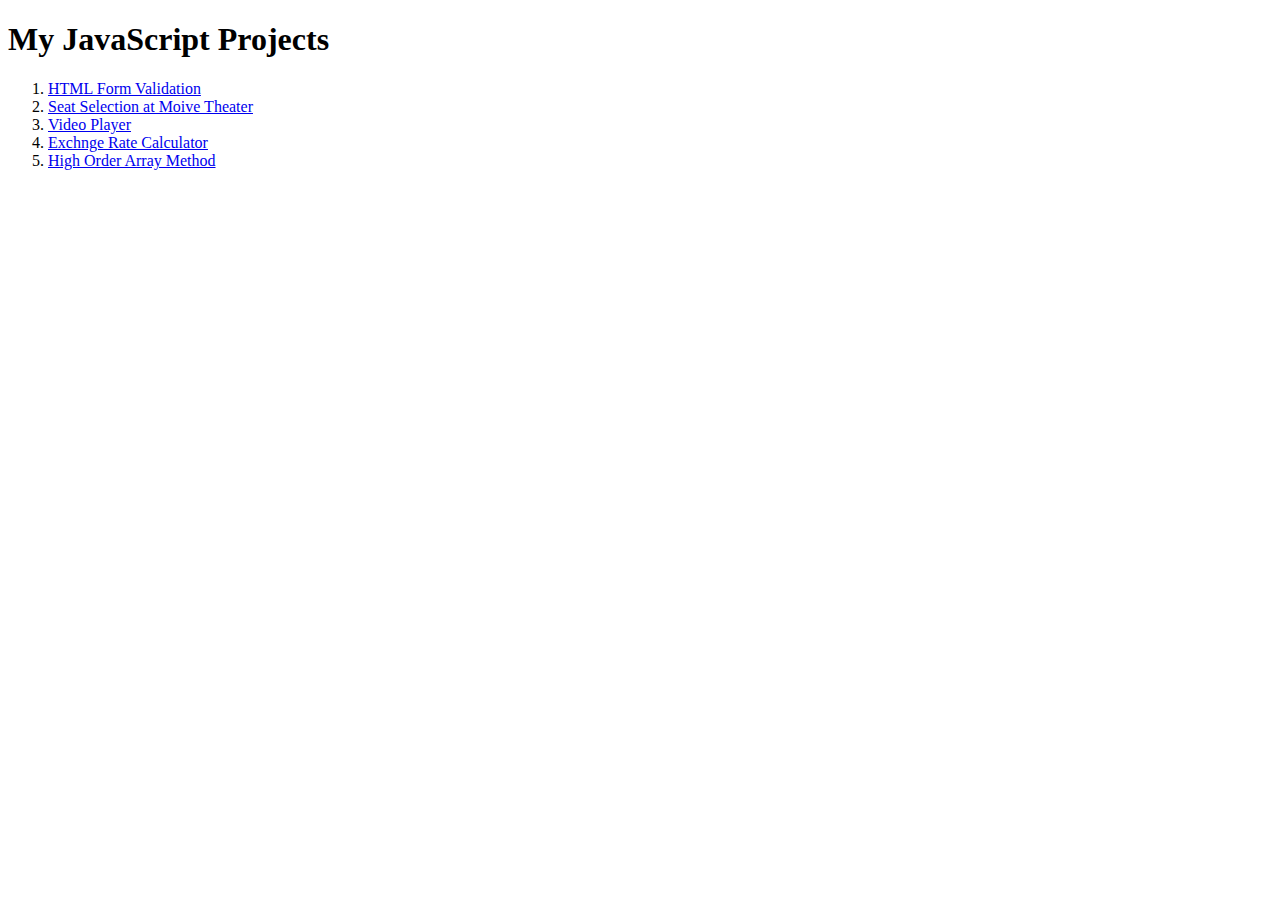
<file: index.html>
<!DOCTYPE html>
<html lang="en">
<head>
    <meta charset="UTF-8">
    <meta name="viewport" content="width=device-width, initial-scale=1.0">
    <title>JavaScript Projects</title>
</head>
<body>
    <h1>My JavaScript Projects</h1>
    <ol>
        <li><a href="/Pro01/index.html">HTML Form Validation</a></li>
        <li><a href="/Pro02/index.html">Seat Selection at Moive Theater</a></li>
        <li><a href="/Pro03/index.html">Video Player</a></li>
        <li><a href="/Pro04/index.html">Exchnge Rate Calculator</a></li>
        <li><a href="/Pro05/index.html">High Order Array Method</a></li>

        

    </ol>
</body>
</html>
</file>
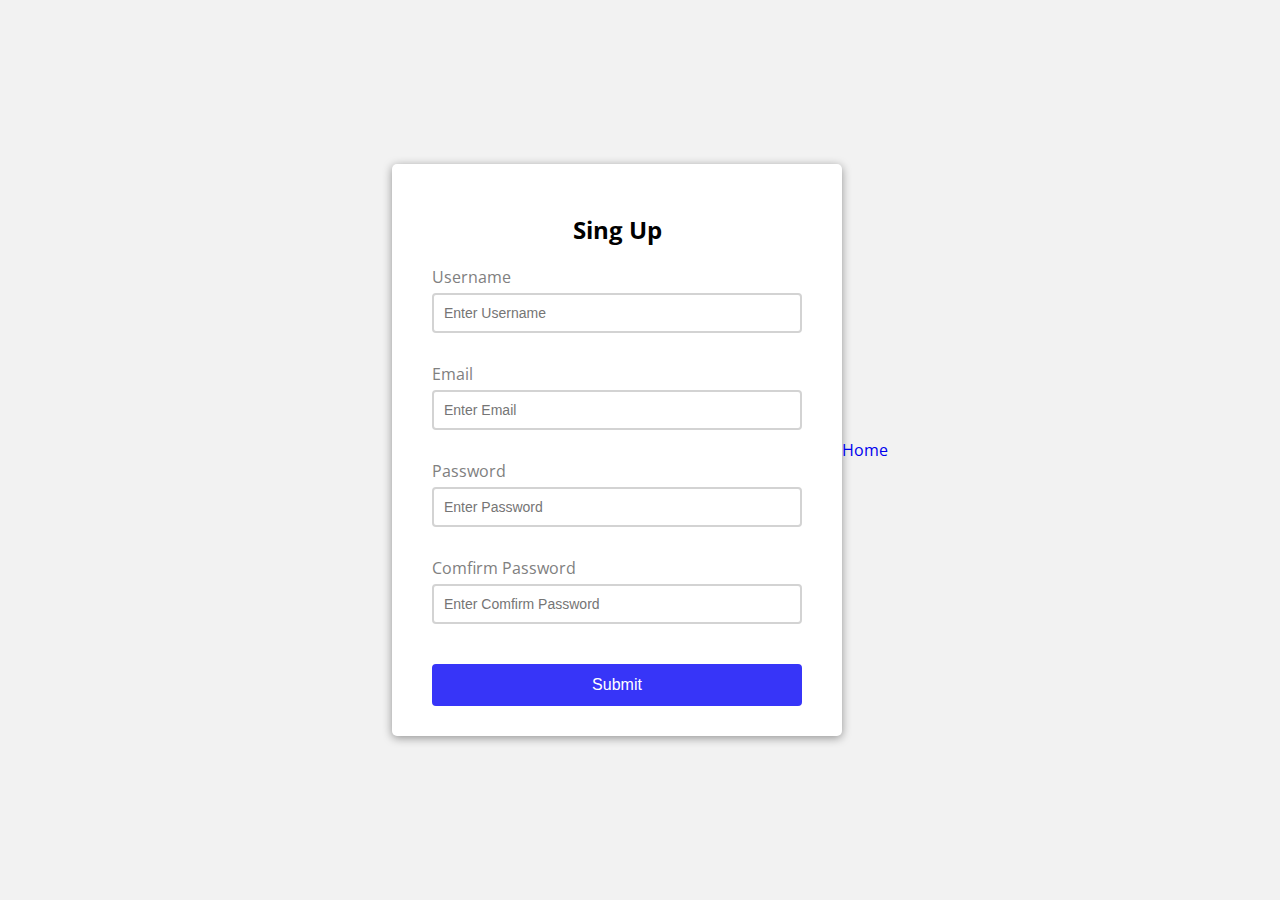
<file: Pro01/index.html>
<!DOCTYPE html>
<html lang="en">
<head>
    <meta charset="UTF-8">
    <meta name="viewport" content="width=device-width, initial-scale=1.0">
    <link rel="stylesheet" href="style.css">
    <title>HTML From Validation</title>
</head>
<body>
    <div class="container">
     <form id="form" class="form">
        <h2>Sing Up</h2>
        <div class="form-control">
            <label for="suername">Username</label>
            <input type="text" id="username" placeholder="Enter Username">
            <small>Error Message</small>
        </div>
        <div class="form-control">
            <label for="email">Email</label>
            <input type="text" id="email" placeholder="Enter Email">
            <small>Error Message</small>
        </div>

        <div class="form-control">
            <label for="password">Password</label>
            <input type="password" id="password" placeholder="Enter Password">
            <small>Error Message</small>
        </div>
        
        <div class="form-control">
            <label for="password2">Comfirm Password</label>
            <input type="password" id="password2" placeholder="Enter Comfirm Password">
            <small>Error Message</small>
        </div>
        <button >Submit</button>
     </form>
    </div>

    <a href="../index.html">Home</a>
    <script src="script.js"></script>
</body>
</html>
</file>
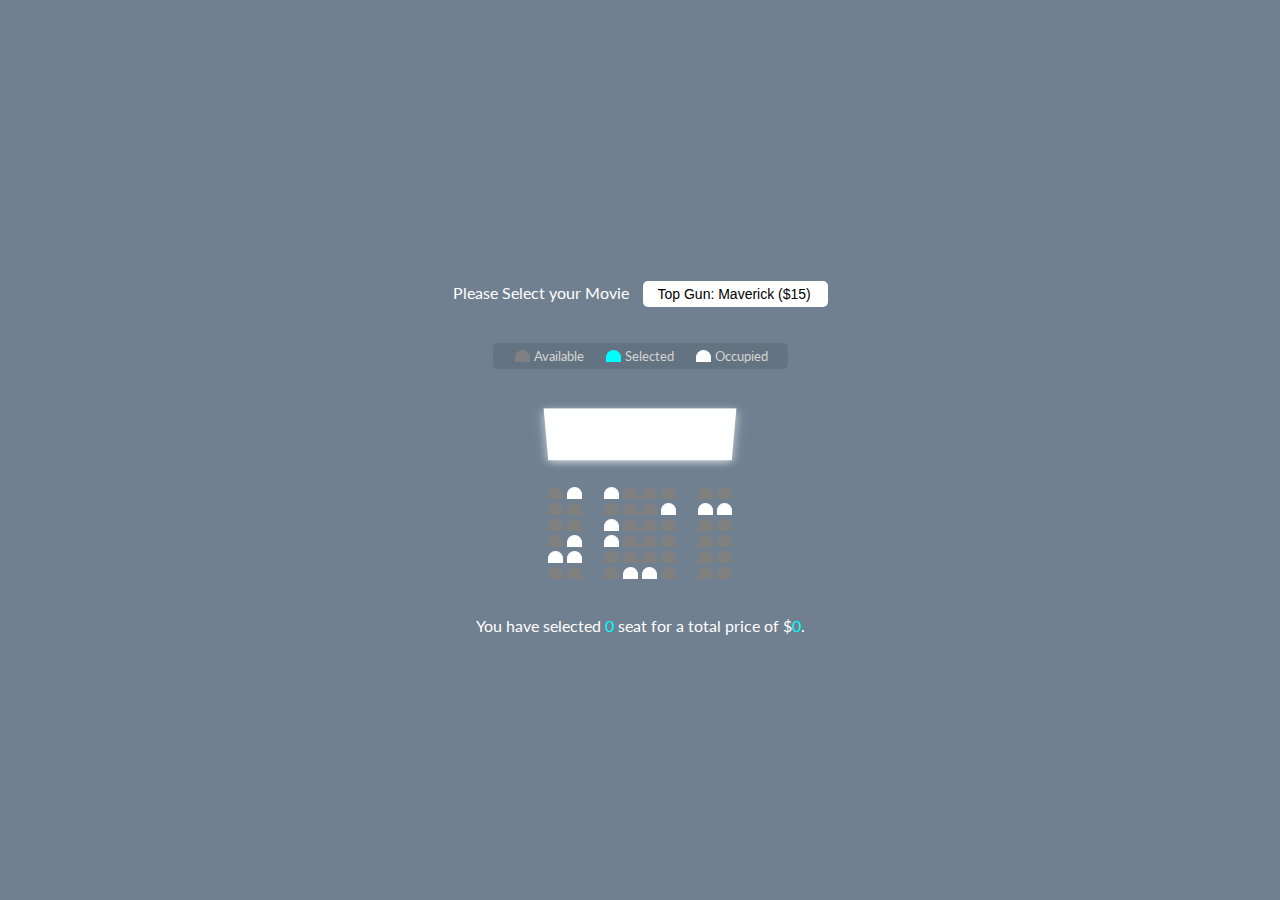
<file: Pro02/index.html>
<!DOCTYPE html>
<html lang="en">
<head>
    <meta charset="UTF-8">
    <meta name="viewport" content="width=device-width, initial-scale=1.0">
    <link rel="stylesheet" href="style.css">
    <title>Seat Selection</title>
</head>
<body>
    <div class="movie-container">
        <label class="">Please Select your Movie</label>
        <select  id="movie">
            <option value="15">Top Gun: Maverick ($15)</option>
            <option value="20">No Time to Die ($20)</option>
            <option value="10">The Lion King ($10)</option>
            <option value="12">Missing Impossible ($12)</option>
            <option value="15">Jumanji ($15)</option>
        </select>
    </div>

    <ul class="legend">
        <li>
        <div class="seat"></div>
        <small>Available</small>
        </li>
        <li>
            <div class="seat selected"></div>
            <small>Selected</small>
        </li>
        <li>
            <div class="seat occupied"></div>
            <small>Occupied</small>
        </li>
    </ul>

    <div class="container">
        <div class="screen"></div>
        <div class="row">
            <div class="seat"></div>
            <div class="seat occupied"></div>
            <div class="seat occupied"></div>
            <div class="seat"></div>
            <div class="seat"></div>
            <div class="seat"></div>
            <div class="seat"></div>
            <div class="seat"></div>
        </div>

        <div class="row">
            <div class="seat"></div>
            <div class="seat"></div>
            <div class="seat"></div>
            <div class="seat"></div>
            <div class="seat"></div>
            <div class="seat occupied"></div>
            <div class="seat occupied"></div>
            <div class="seat occupied"></div>
        </div>

        <div class="row">
            <div class="seat"></div>
            <div class="seat"></div>
            <div class="seat occupied"></div>
            <div class="seat"></div>
            <div class="seat"></div>
            <div class="seat"></div>
            <div class="seat"></div>
            <div class="seat"></div>
        </div>

        <div class="row">
            <div class="seat"></div>
            <div class="seat occupied"></div>
            <div class="seat occupied"></div>
            <div class="seat"></div>
            <div class="seat"></div>
            <div class="seat"></div>
            <div class="seat"></div>
            <div class="seat"></div>
        </div>

        <div class="row">
            <div class="seat occupied"></div>
            <div class="seat occupied"></div>
            <div class="seat"></div>
            <div class="seat"></div>
            <div class="seat"></div>
            <div class="seat"></div>
            <div class="seat"></div>
            <div class="seat"></div>
        </div>

        <div class="row">
            <div class="seat"></div>
            <div class="seat"></div>
            <div class="seat"></div>
            <div class="seat occupied"></div>
            <div class="seat occupied"></div>
            <div class="seat"></div>
            <div class="seat"></div>
            <div class="seat"></div>
        </div>

    </div>

    <p class="text">
        You have selected <span id="count">0</span> seat for a total price of $<span id="total">0</span>.
    </p>

    <script src="script.js"></script>
</body>
</html>
</file>
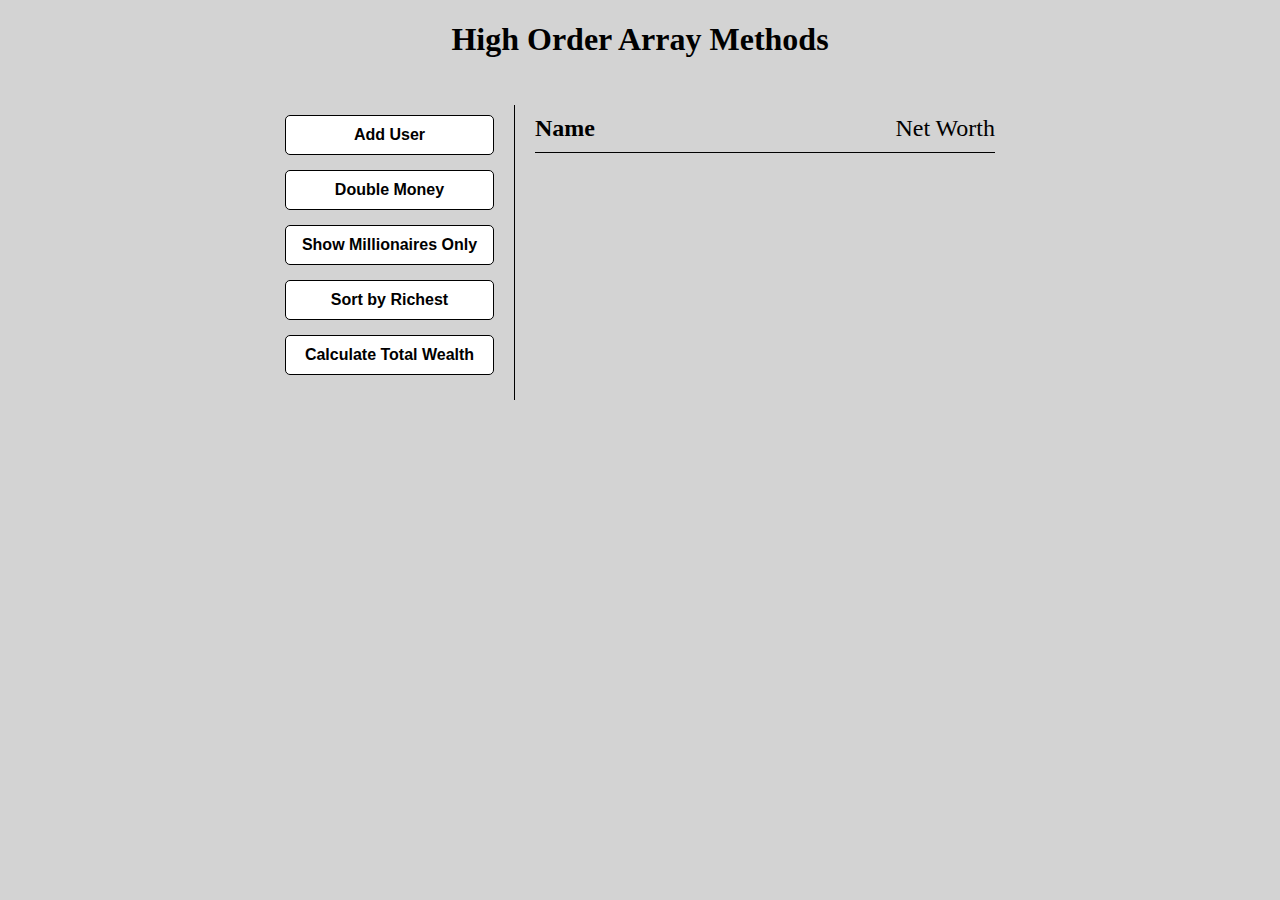
<file: Pro05/index.html>
<!DOCTYPE html>
<html lang="en">
<head>
    <meta charset="UTF-8">
    <meta name="viewport" content="width=device-width, initial-scale=1.0">
    <title>High Order Array Method</title>
    <link rel="stylesheet" href="style.css">

</head>
<body>
    <h1>High Order Array Methods</h1>
    <div class="container">
        <aside>
            <button id="add-user">Add User</button>
            <button id="double">Double Money</button>
            <button id="show-millionaires">Show Millionaires Only</button>
            <button id="sort">Sort by Richest</button>
            <button id="calculate-total">Calculate Total Wealth</button>
        </aside>
        <main id="main">
            <h2><strong>Name</strong> Net Worth</h2>
        </main>
    </div>

    <script src="script.js"></script>
</body>
</html>
</file>
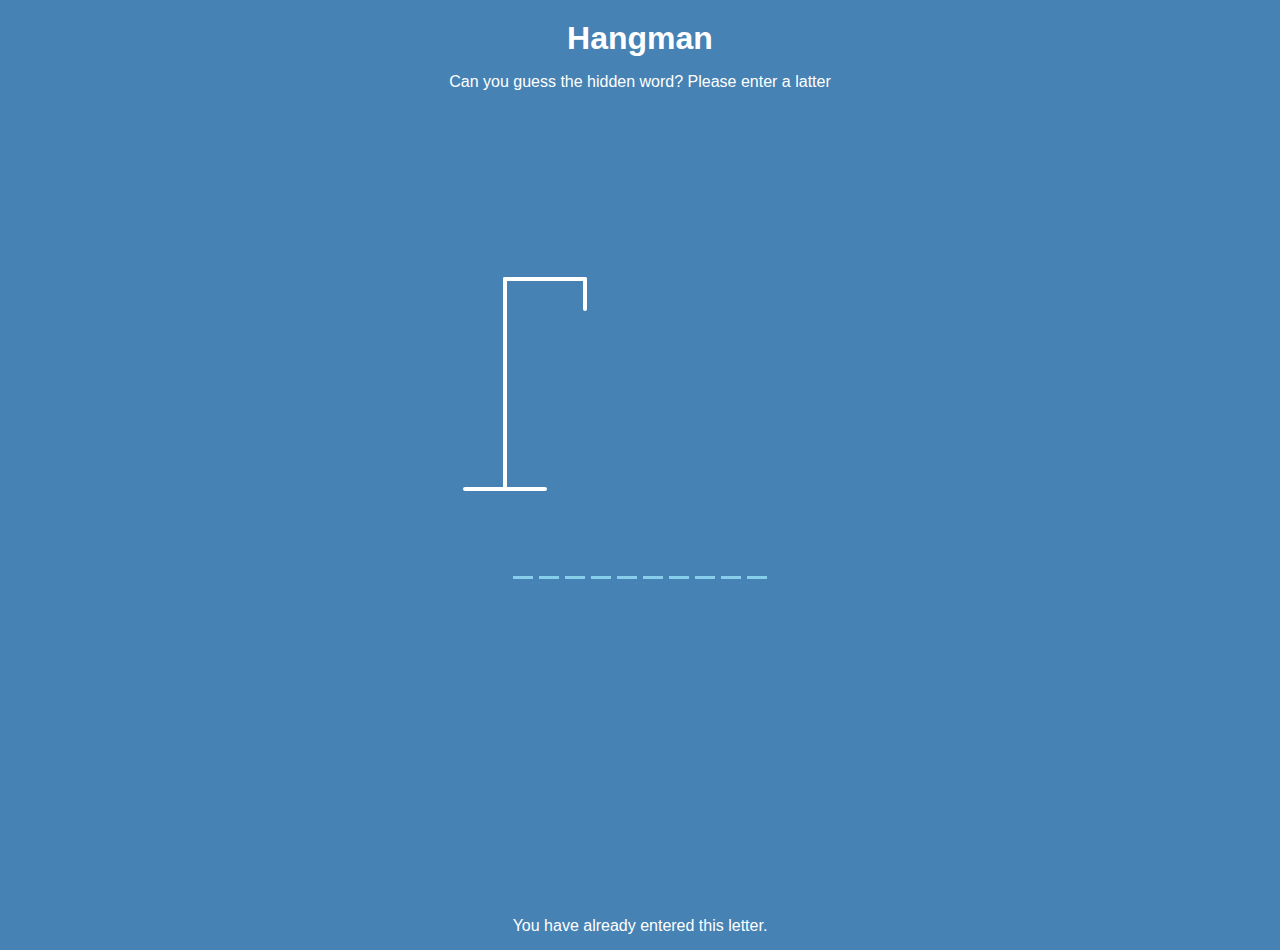
<file: Pro07/index.html>
<!DOCTYPE html>
<html lang="en">
<head>
    <meta charset="UTF-8">
    <meta name="viewport" content="width=device-width, initial-scale=1.0">
    <link rel="stylesheet" href="style.css">
    <title>Hangman Game</title>
</head>
<body>
     <h1>Hangman</h1>
     <p>Can you guess the hidden word? Please enter a latter</p>
     <div class="game-container">
         <svg height="250px" width="200px" class="figure-container">
             <!-- Plateform -->
            <line x1="60" y1="20" x2="140" y2="20"  />
            <line x1="140" y1="20" x2="140" y2="50"  />
            <line x1="60" y1="20" x2="60" y2="230"  />
            <line x1="20" y1="230" x2="100" y2="230"  />
            <!-- Head of Hangman -->
            <circle cx="140" cy="70" r="20" class="hangman-part"/>
            <!-- Body of Hangman -->
            <line x1="140" y1="90" x2="140" y2="150"  class="hangman-part"/>
            <!-- Arms of Hangman -->
            <line x1="140" y1="120" x2="120" y2="100"  class="hangman-part"/>
            <line x1="140" y1="120" x2="160" y2="100" class="hangman-part" />
            <!--Legs of Hangman -->
            <line x1="140" y1="150" x2="120" y2="180" class="hangman-part" />
            <line x1="140" y1="150" x2="160" y2="180" class="hangman-part" />
         </svg>

         <div class="wrong-letters" id="wrong-letters"></div>

         <div class="word" id="word"></div>
     </div>

     <!-- Container for the Popup message: win or loss -->
     <div class="popup-container" id="popup-container">
         <div class="popup">
             <h2 id="win-loss">
                    
             </h2>
             <button id="restart">
                 Restart Game
             </button>
         </div>
     </div>

     <!-- container for sliding Notification: Repeat Letter Input-->
     <div class="slider-container" id="slider-container">
         <p>You have already entered this letter.</p>
     </div>
    <script src="script.js"></script>
</body>
</html>
</file>
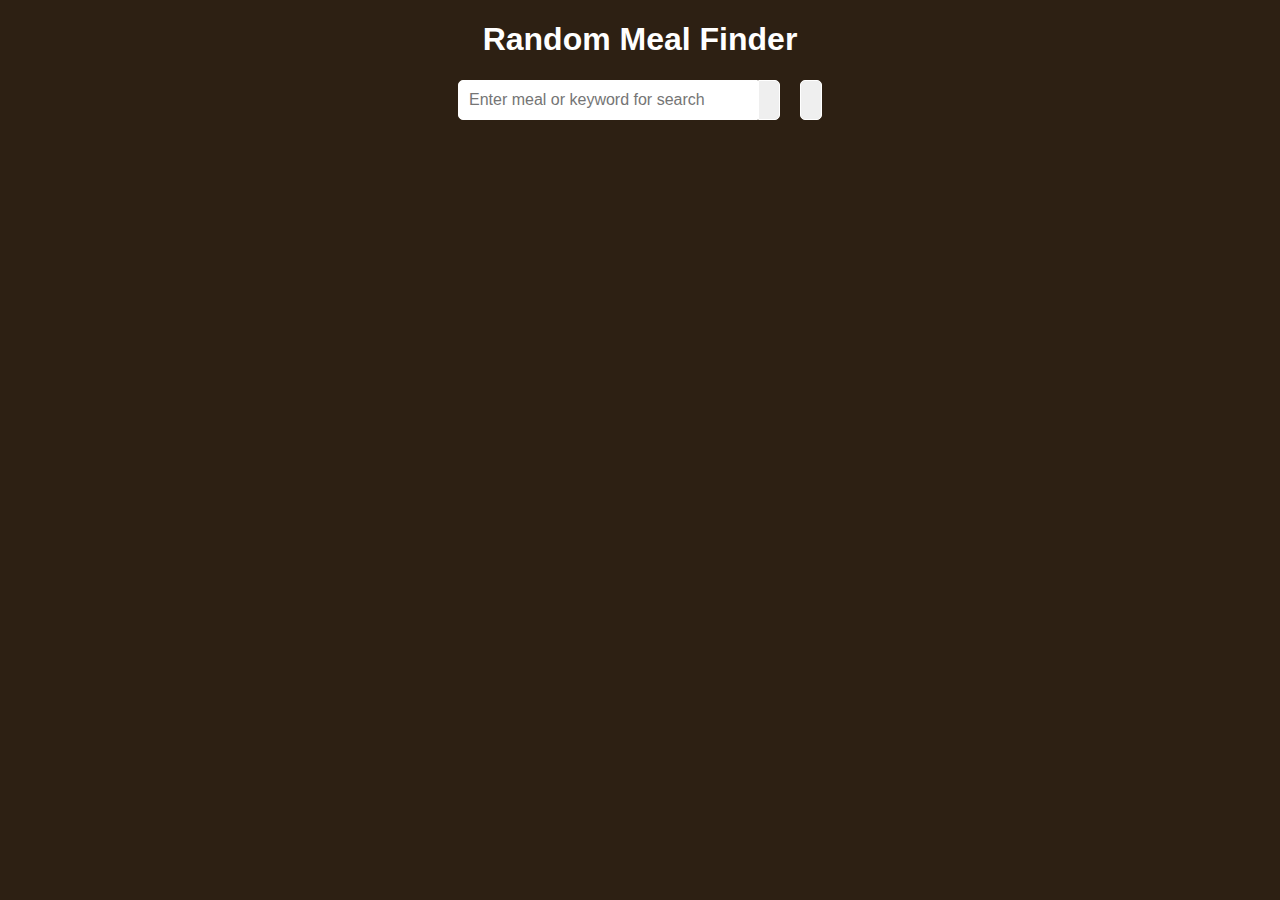
<file: Pro08/index.html>
<!DOCTYPE html>
<html lang="en">
<head>
    <meta charset="UTF-8">
    <meta name="viewport" content="width=device-width, initial-scale=1.0">
    <link rel="stylesheet" href="style.css">
    <link rel="stylesheet" href="https://cdnjs.cloudflare.com/ajax/libs/font-awesome/5.15.1/css/all.min.css" integrity="sha512-+4zCK9k+qNFUR5X+cKL9EIR+ZOhtIloNl9GIKS57V1MyNsYpYcUrUeQc9vNfzsWfV28IaLL3i96P9sdNyeRssA==" crossorigin="anonymous" />
    <title>Random Meal Finder</title>
</head>
<body>
    <div class="container">
        <h1>Random Meal Finder</h1>
        <!-- The search Form -->
        <div class="flex">
            <form class="flex" id="submit">
                <input type="text" id="search" placeholder="Enter meal or keyword for search">
                <button class="search-btn" type="submit">
                    <i class="fas fa-search"></i>
                </button>
            </form>
            <button class="random-btn" id="random">
                <i class="fas fa-random"></i>
            </button>
        </div>

        <!--Reasult Heading -->
       <div id="result-heading"></div>

       <!-- Container div for all means from API search-->
       <div class="meals" id="meals"></div>

       <!-- To display information for a selected meal-->
       <div id="selected-meal"></div>
    </div>

    <script src="script.js"></script>
</body>
</html>
</file>
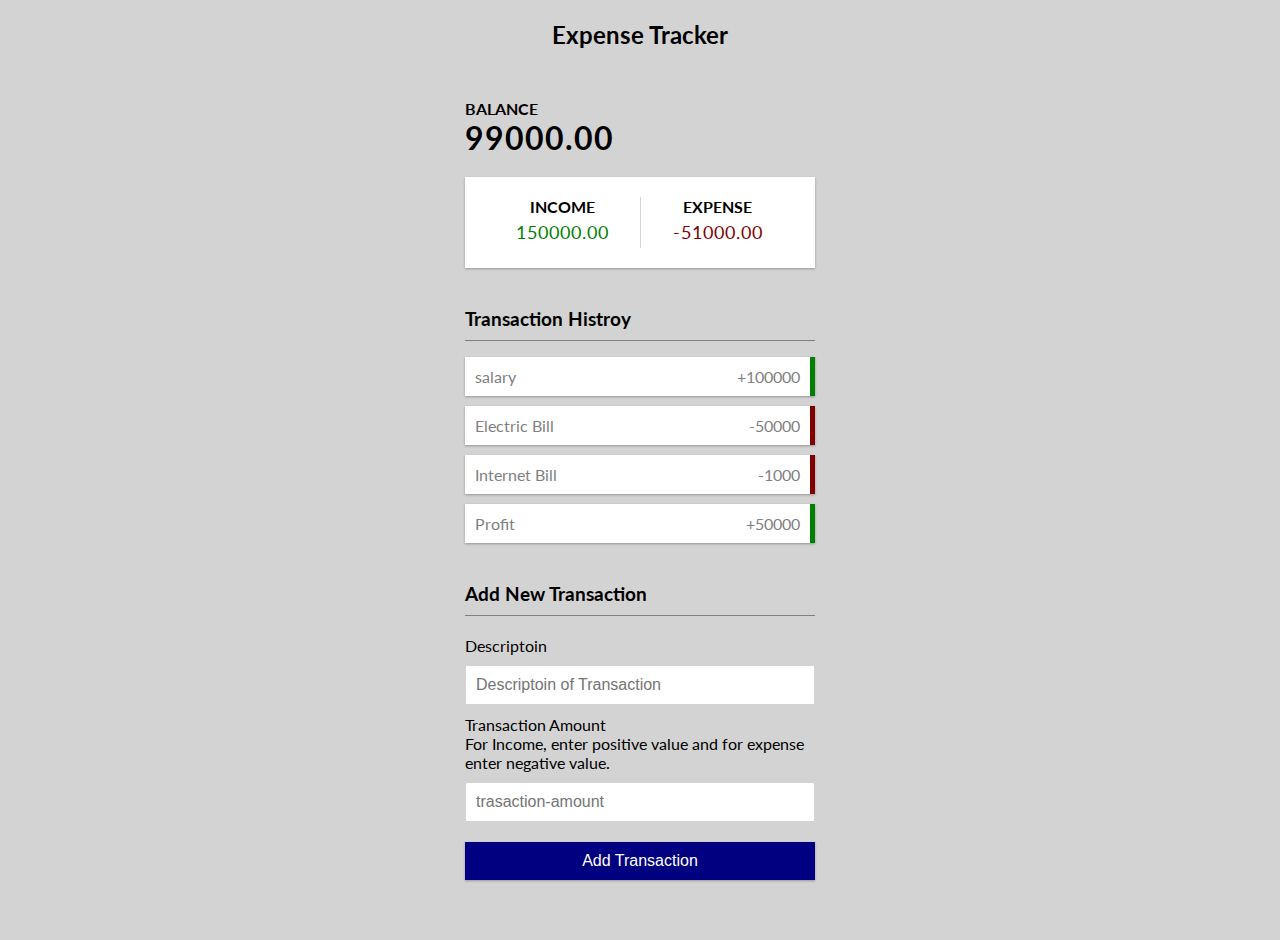
<file: Pro09/index.html>
<!DOCTYPE html>
<html lang="en">
<head>
    <meta charset="UTF-8">
    <meta name="viewport" content="width=device-width, initial-scale=1.0">
    <link rel="stylesheet" href="style.css">
    <title>Expense Tracker</title>
</head>
<body>
    <h2>Expense Tracker</h2>
    <div class="container">
       
    <!-- Balance -->
        <h4>Balance</h4>
        <h1 id="balance">0.00 PKR</h1>
    <!-- Income and Expnese Summary -->
    <div class="income-expense-container">
        <div>
            <h4>Income</h4>
            <p class="money plus" id="money-plus">+0.00 PKR</p>
        </div>
        <div>
            <h4>Expense</h4>
            <p class="money mins" id="money-mins">-0.00 PKR</p>
        </div>
    </div>

    <!--Transaction Histroy-->
    <h3>Transaction Histroy</h3>
    <ul class="list" id="list"></ul>

    <!-- Form to Add New Transaction-->
    <h3>Add New Transaction</h3>
    <form  id="form">
        <div class="form-control">
            <label for="description">Descriptoin</label>
            <input type="text" id="description" placeholder="Descriptoin of Transaction">
        </div>
        <div class="form-control">
        <form  id="form">
            <label for="amount">Transaction Amount<br>
            For Income, enter positive value and for expense enter negative value.
            </label>
           <input type="number" id="amount" placeholder="trasaction-amount">
        </div>
        <button class="btn">Add Transaction</button>
    </form>
    </div>
    

    <script src="script.js"></script>
</body>
</html>
</file>
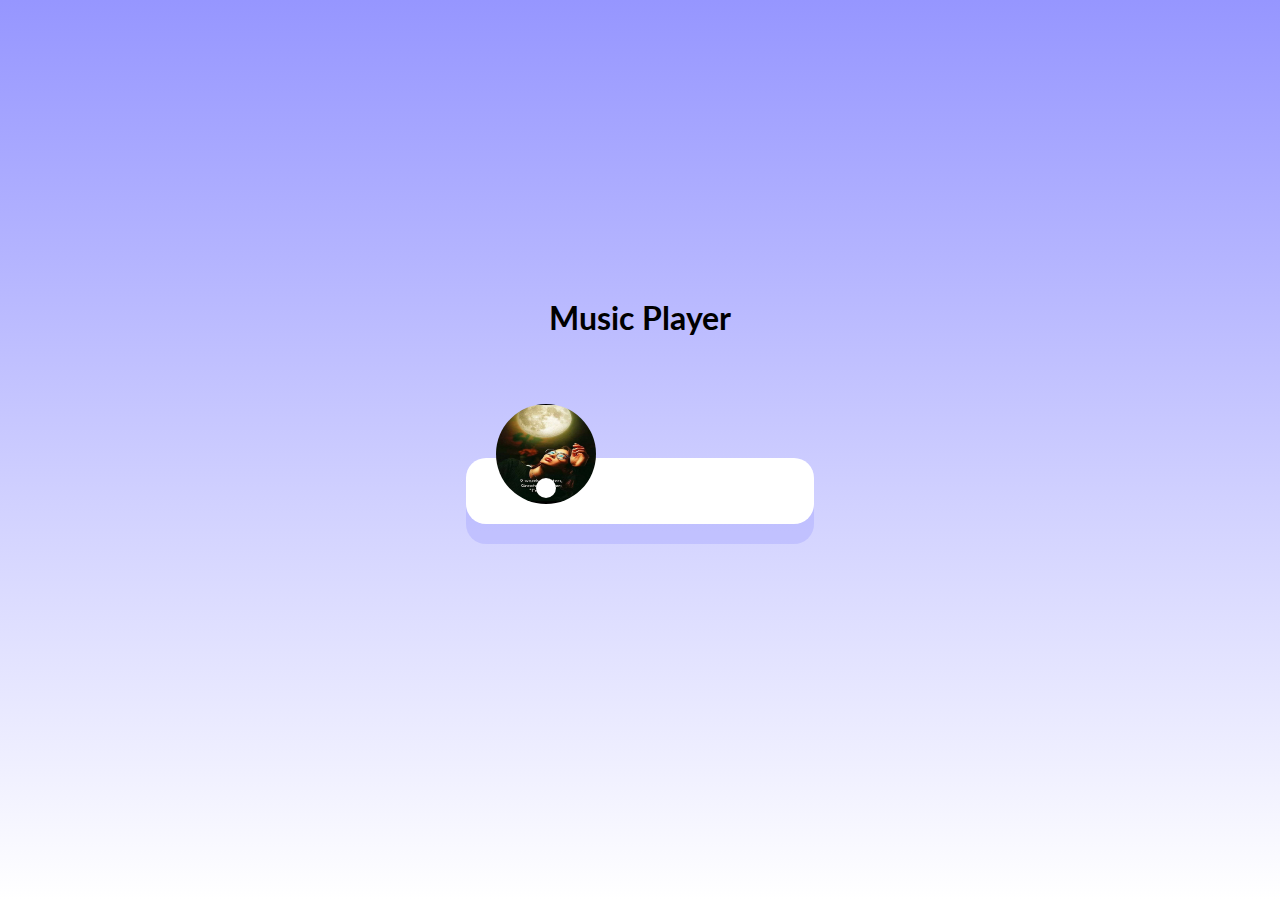
<file: Pro10/index.html>
<!DOCTYPE html>
<html lang="en">
<head>
    <meta charset="UTF-8">
    <meta name="viewport" content="width=device-width, initial-scale=1.0">
    <link rel="stylesheet" href="https://cdnjs.cloudflare.com/ajax/libs/font-awesome/5.15.1/css/all.min.css" integrity="sha512-+4zCK9k+qNFUR5X+cKL9EIR+ZOhtIloNl9GIKS57V1MyNsYpYcUrUeQc9vNfzsWfV28IaLL3i96P9sdNyeRssA==" crossorigin="anonymous" />
    <link rel="stylesheet" href="style.css">
    <title>Music Player</title>
</head>
<body>
    <h1>Music Player</h1>
    <div class="music-container" id="music-container">
        <div class="music-info">
            <h4 id="title"></h4>
            <div class="progress-container" id="progress-container">
                <div class="progress" id="progress"></div>
            </div>
        </div>
            <audio src="music/song1.mp3" id="audio"></audio>
            <div class="img-container">
                <img src="image/song1.jpg"  alt="imge" id="cover">
            </div>
        <div class="navigation">
            <button class="action-btn" id="prev">
                <i class="fas fa-backward"></i>
            </button>
            <button class="action-btn action-btn-big" id="play">
                <i class="fas fa-play"></i>
            </button>
            <button class="action-btn" id="next">
                <i class="fas fa-forward"></i>
            </button>
        </div>

    </div>

    <script src="script.js"></script>
</body>
</html>
</file>
<file: Pro01/style.css>
@import url('https://fonts.googleapis.com/css2?family=Open+Sans&display=swap');

:root {
    --success-color: limegreen;
    --error-color: orangered;
}

*{
    box-sizing: border-box;
}

body {

    background-color: hsla(0, 0%, 50%, 0.1);
    font-family: 'Open Sans', sans-serif;
    display: flex;
    align-items: center;
    justify-content: center;
    min-height: 100vh;
    margin: 0;
}

.container{
    background-color: white;
    border-radius: 5px;
    box-shadow: 0 2px 10px rgba(0,0,0,0.4);
    width: 450px;
}

h2{
    text-align: center;
    margin-bottom: 20px;
}

.form{
    padding: 30px 40px;
}

.form-control{
    margin-bottom: 10px;
    padding-bottom: 20px;
    position: relative;
}

.form-control label{
    color: gray;
    display: block;
    margin-bottom: 5px;
}

.form-control input{
    border: 2px solid lightgray;
    border-radius: 4px;
    display: block;
    width: 100%;
    padding: 10px;
    font-size: 14px;
}

.form-control input:focus{
    outline: 0;
    border-color: gray;
}

.form-control.success input{
    border-color: var(--success-color);
}

.form-control.error input{
    border-color: var(--error-color);
}

.form-control small{
    color: var(--error-color);
    position: absolute;
    bottom: 0;
    left: 0;
    visibility: hidden;
}

.form-control.error small{
    visibility: visible;
}

.form button{
    cursor: pointer;
    background-color: #3735f8;
    border: 2px solid #3735f8;
    border-radius: 4px;
    color: white;
    display: block;
    font-size: 16px;
    padding: 10px;
    margin-top: 20px;
    width: 100%;
}

button.home{
    cursor: pointer;
    background-color: gray;
    border: 2px solid  gray;
    border-radius: 4px;
    color: white;
    display: block;
    font-size: 16px;
    padding: 10px;
    margin-top: 20px;
    width: 100%;
}

a{
    text-decoration: none;
}
</file>
<file: Pro02/style.css>
@import url('https://fonts.googleapis.com/css2?family=Lato:wght@700&display=swap');

*{
    box-sizing: border-box;
}

body{
    background-color: slategrey;
    display: flex;
    flex-direction: column;
    color: white;
    align-items: center;
    justify-content: center;
    height: 100vh;
    font-family: 'Lato', sans-serif;
    margin:0;
}

.movie-container{
    margin: 20px 0;
}

.movie-container select {
    background-color: white;
    border: 0;
    border-radius: 5px;
    font-size: 14px;
    margin-left: 10px;
    padding: 5px 15px;
    appearance: none;
    -moz-appearance: none;
    -webkit-appearance: none;
}

.seat{
    background-color: gray;
    height: 12px;
    width: 15px;
    margin: 2px;
    border-top-left-radius: 10px;
    border-top-right-radius: 10px;

}

.seat.selected{
    background-color: aqua;
}

.seat.occupied{
    background-color: white;
}

.seat:nth-of-type(2){
    margin-right: 20px;
}

.seat:nth-last-of-type(2){
    margin-left: 20px;
}

.seat:not(.occupied):hover{
    cursor: pointer;
    transform: scale(1.2);
}

.legend{
     background-color: rgba(0,0,0,0.1);
     padding: 5px 10px;
     border-radius: 5px;
     color: lightgray;
     list-style-type: none;
     display: flex;
     justify-content: space-between;
}

.legend li{
    display: flex;
    align-items: center;
    justify-content: center;
    margin: 0 10px;
}

.legend li small{
    margin-left: 2px;
}

.legend.seat:not(.occupied):hover{
    cursor: default;
    transform: scale(1);
}

.container{
    perspective: 1000px;
    margin-bottom: 30px;
}

.row{
    display: flex;
}

.screen{
    background-color: white;
    height: 70px;
    width: 100%;
    margin: 15px 0;
    transform: rotateX(-45deg);
    box-shadow: 0 3px 10px rgba(255, 255, 255, 0.7);
}

p.text{
    margin: 5px 0;
}

p.text span{
    color: aqua;
}
</file>
<file: Pro05/style.css>
*{
    box-sizing: border-box;
}

body{
    background: lightgrey;
    font-family: 'Times New Roman', Times, serif;
    display: flex;
    flex-direction: column;
    align-items: center;
    min-height: 100vh;
    margin: 0;
}

.container{
    display: flex;
    padding: 25px;
    margin: 0 auto;
    width: 800px;
    max-width: 100%;
}

aside{
    padding: 10px 20px;
    width: 250px;
    border-right: 1px solid black;
}

button{
    cursor: pointer;
    background: white;
    border: 1px solid black;
    border-radius: 5px;
    display: block;
    width: 100%;
    padding: 10px;
    margin-bottom: 15px;
    font-weight: bold;
    font-size: 16px;
}

main{
    flex: 1;
    padding: 10px 20px;
}

h2{
    border-bottom: 1px solid black;
    padding-bottom: 10px;
    display: flex;
    justify-content: space-between;
    font-weight: 400;
    margin: 0 0 20px;
}

h3{
    border-bottom: 1px solid black;
    padding: 10px;
    display: flex;
    justify-content: space-between;
    font-weight: 400;
    margin:20px 0 0;
    background: white;
}

.name{
    display: flex;
    justify-content: space-between;
    font-size: 18px;
    margin-bottom: 10px;
}
</file>
<file: Pro07/style.css>
*{
    box-sizing: border-box;
}

body{
    background-color: steelblue;
    color: white;
    font-family: Arial, Helvetica, sans-serif;
    display: flex;
    flex-direction: column;
    align-items: center;
    height: 80vh;
    margin: 0;
}

h1{
    margin: 20px 0 0;
}

.game-container{
    padding: 20px 30px;
    position: relative;
    margin: auto;
    height: 350px;
    width: 450px;
}

.wrong-letters{
    position: absolute;
    top: 20px;
    right: 20px;
    display: flex;
    flex-direction: column;
    text-align: right;
}

.wrong-letters p{
    margin: 0 0 5px;
}

.wrong-letters span{
    font-size: 24px;
}

.word{
    display: flex;
    position: absolute;
    bottom: 10px;
    left: 50%;
    transform: translateX(-50%);
}

.letter{
    border-bottom: 3px solid skyblue;
    display: inline-flex;
    font-size: 36px;
    align-items: center;
    justify-content: center;
    margin: 0 3px;
    height: 5opx;
    width: 20px;
}

.figure-container{
    stroke: white;
    stroke-width: 4px;
    stroke-linecap: round;
    fill: transparent;
}

.hangman-part{
    display: none;
}

.popup-container{
    background-color: rgba(0,0,0, 0.3);
    position: fixed;
    top: 0;
    bottom: o;
    left: 0;
    right: 0;
    align-items: center;
    justify-content: center;
    display: none; 
}

.popup{
    background-color: skyblue;
    border-radius: 5px;
    padding: 30px;
    text-align: center;
}

.popup h2{
    color: black;
}

.popup button{
    cursor: pointer;
    background-color: white;
    border: 0;
    margin-top: 20px;
    padding: 20px 20px;
    font-size: 18px;
    border-radius: 5px;
}

.popup button:focus{
    outline: 0;
}

.popup button:active{
    transform: scale(0.95);
}

.slider-container{
    background-color: rgba(0, o, 0, 0.3);
    border-radius: 10px 10px 0 0;
    padding: 15px 20px;
    position: absolute;
    bottom: -50px;
    transition: transfrom 0.5s ease-in-out;
}

.slider-container p{
    margin: 0;
}

.slider-container.show{
    transform: translateY(-50px);
}
</file>
<file: Pro08/style.css>
*{
    box-sizing: border-box;
}

body{
    background-color: #2d2013;
    color: white;
    font-family: Arial, Helvetica, sans-serif;
    margin: 0;
}

.container{
    margin: auto;
    max-width: 800px;
    display: flex;
    flex-direction: column;
    align-items: center;
    justify-content: center;
    text-align: center;
}

.flex{
    display: flex;
}

input, button{
    border: 1px solid white;
    border-top-left-radius: 5px;
    border-bottom-left-radius: 5px;
    font-size: 16px;
    padding: 10px 10px;
    margin: 0;
}

input[type="text"]{
    width: 300px;
}

.search-btn{
    cursor:pointer;
    border-radius: 0;
    border-top-right-radius: 5px;
    border-bottom-right-radius: 5px;
}

.random-btn{
    cursor: pointer;
    margin-left: 20px;
    border-top-right-radius: 5px;
    border-bottom-right-radius: 5px;
}

@media (max-width: 500px){
    input[type="text"]{
        width: 100%;
    }
}
</file>
<file: Pro09/style.css>
@import url('https://fonts.googleapis.com/css2?family=Lato&display=swap');

:root{
    --box-shadow: 0 1px 3px rgba(0,0,0,0.1),  0 1px 2px rgba(0,0,0,0.2);
    --plus: green;
    --mins: maroon;
}
*{
    box-sizing: border-box;
}

body{
    background-color: lightgray;
    display: flex;
    flex-direction: column;
    align-items: center;
    justify-content: center;
    min-height: 100vh;
    margin: 0;
    font-family: 'Lato', sans-serif;
}

.container{
    width: 350px;
    margin: 30px auto;
}

h1{
    margin: 0;
    letter-spacing: 1px;
}

h3{
    border-bottom: 1px solid gray;
    padding-bottom: 10px;
    margin: 40px 0 10px;
}

h4{
    margin: 0;
    text-transform: uppercase;
}

.income-expense-container{
    background-color: white;
    padding: 20px;
    display: flex;
    justify-content: space-between;
    margin: 20px 0;
    box-shadow: var(--box-shadow);
}

.income-expense-container > div{
    flex: 1;
    text-align: center;
}

.income-expense-container > div:first-of-type{
    border-right: 1px solid lightgray;
}

.money{
    font-size: 18px;
    letter-spacing: 1px;
    margin: 5px 0;
}

.money.plus{
     color: var(--plus);
}

.money.mins{
    color: var(--mins);
}

.list{
    list-style-type: none;
    padding: 0;
    margin-bottom: 40px;
}

.list li{
    background-color: white;
    box-shadow: var(--box-shadow);
    color: gray;
    display: flex;
    justify-content: space-between;
    position: relative;
    padding: 10px;
    margin: 10px 0;
}

.list li.plus{
    border-right: 5px solid var(--plus);
}

.list li.mins{
    border-right: 5px solid var(--mins);
}

.delete-btn{
    background-color: var(--mins);
    border: 0;
    color: white;
    padding: 2px 5px;
    position: absolute;
    top: 50%;
    left: 0;
    transform: translate(-150%, -50%);
    opacity: 0;
    transition: opacity 0.5s ease;
}

.list li:hover .delete-btn{ 
    opacity: 1;
}

label{
    display: inline-block;
    margin: 10px 0;
}

input{
    border: 1px solid lightgray;
    border-radius: 2px;
    display: block;
    font-size: 16px;
    padding: 10px;
    width: 100%;
}

.btn{
    background-color: navy;
    box-shadow: var(--box-shadow);
    color: white;
    border: 0;
    display: block;
    font-size: 16px;
    margin: 20px 0 30px;
    width: 100%;
    padding: 10px;
}
</file>
<file: Pro10/style.css>
@import url('https://fonts.googleapis.com/css2?family=Lato&display=swap');
*{
    box-sizing: border-box;
}

body{
    background-image: linear-gradient(
        0deg,
        rgba(255,255,255,1),
        rgba(150,150,255,1)
    );
    height: 100vh;
    display: flex;
    flex-direction: column;
    align-items: center;
    justify-content: center;
    font-family: 'Lato', sans-serif;
    margin: 0;
}

.music-container{
    background-color: white;
    border-radius: 20px;
    box-shadow: 0 20px 0 rgba(150, 150, 255,0.3);
    display: flex;
    padding: 20px 30px;
    position: relative;
    margin: 100px 0;
    z-index: 50;
}

.img-container{
    position: relative;
    width: 100px;
}

.img-container img{
    border-radius: 50%;
    height: 100px;
    width: inherit;
    position: absolute;
    bottom: 0;
    left: 0;
    animation: rotate 3s linear infinite;
    animation-play-state: paused;
}

.img-container::after{
    content: '';
    background-color: white;
    border-radius: 50%;
    position: absolute;
    height: 20px;
    width: 20px;
    bottom: 100%;
    left: 50%;
    transform: translate(-50%, 100%);
}

.music-container.play .img-container img{
    animation-play-state: running;
}

.navgation{
    display: flex;
    align-items: center;
    justify-content: center;
    z-index: 1;
}

.action-btn{
    background-color: white;
    border: 0;
    color: lightgray;
    font-size: 24px;
    cursor: pointer;
    padding: 10px;
    margin: 0 20px;
}

.action-btn.action-btn-big{
    color: gray;
    font-size: 36px;
}

.action-btn:focus{
    outline: 0;
}

.music-info{
    background-color: rgba(255,255,255,0.5);
    border-radius: 15px 15px 0 0;
    position: absolute;
    top: 0;
    left: 20px;
    padding: 10px 10px 10px 150px;
    width: calc(100% - 40px);
    opacity: 0;
    transform: translateY(0%);
    transition: transform 0.5s ease-in, opacity 0.5s ease-in;
    z-index: 0;
}

.music-container.play .music-info{
    opacity: 1;
    transform: translateY(-100%);
}

.music-info h4{
    margin: 0;
}

.progress-container{
    background-color: white;
    border-radius: 5px;
    cursor: pointer;
    margin: 10px 0;
    height: 5px;
    width: 100%;
}

.progress{
    background-color: lightskyblue;
    height: 100%;
    width: 0;
    transition: wdith 0.1s linear;

}

@keyframes rotate{
    form{
        transform: rotate(0deg);
    }
    to{
        transform: rotate(360deg);
    }
}
</file>
